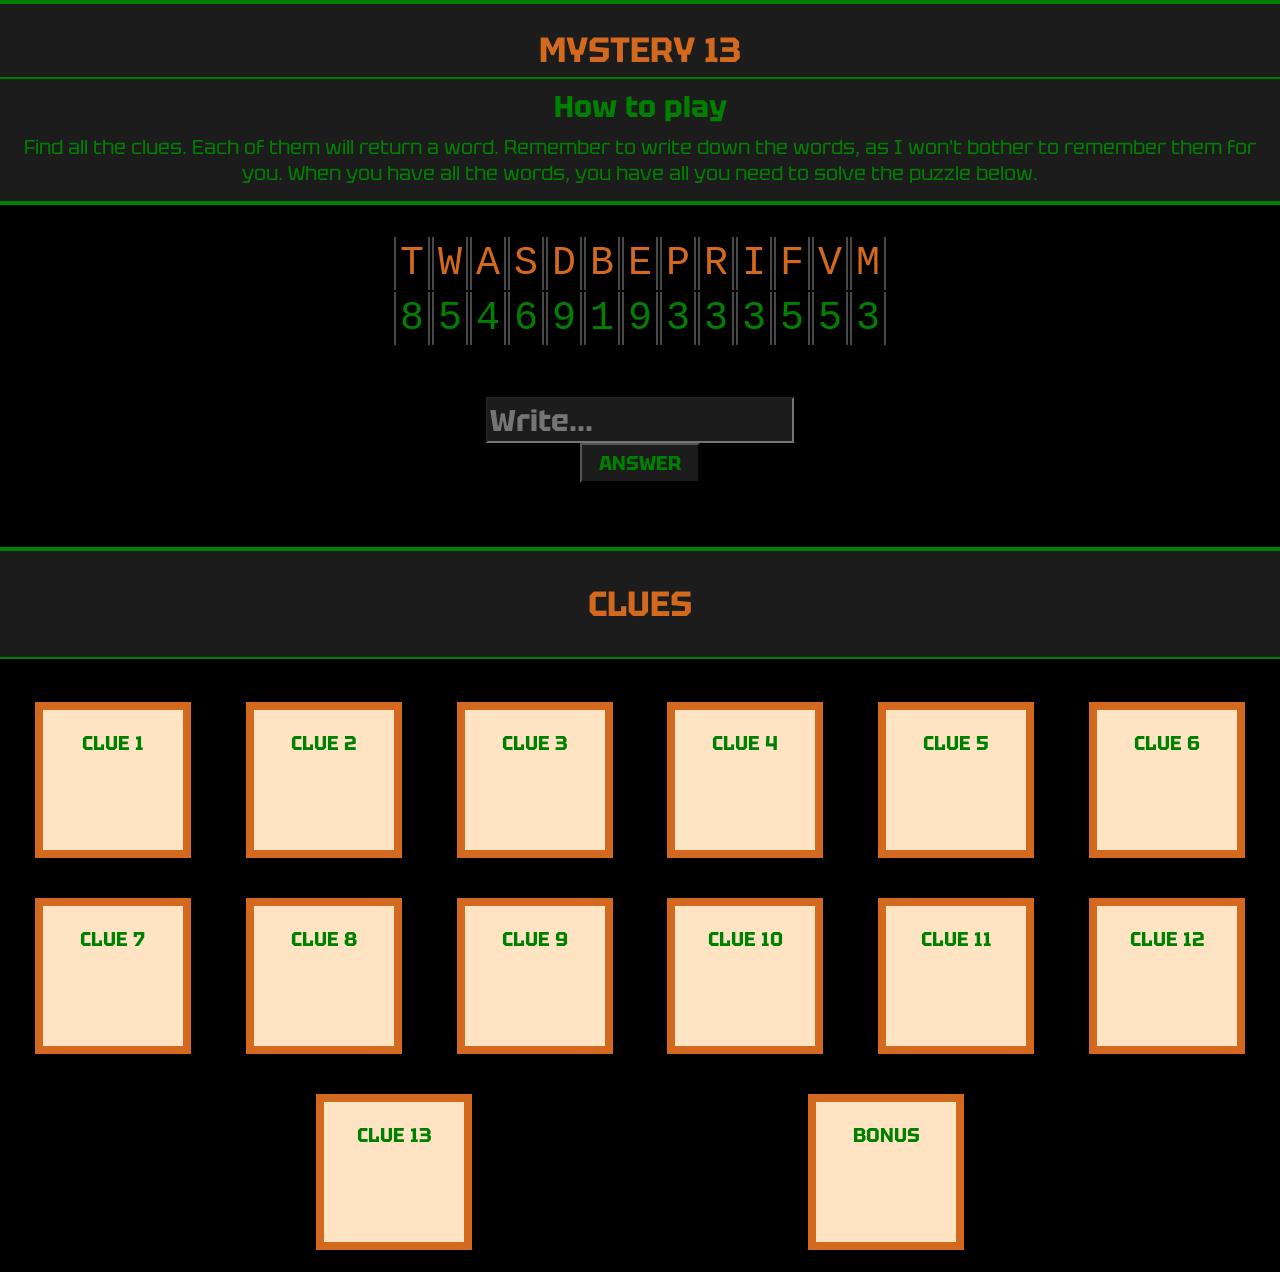
<file: index.html>
<!DOCTYPE html>
<html lang="en">
  <head>
    <meta charset="UTF-8">
    <meta name="viewport" content="width=device-width, initial-scale=1.0">
    <meta http-equiv="X-UA-Compatible" content="ie=edge">
    <title>The Mystery 13</title>
    <link rel="stylesheet" href="style.css">
    <link rel="stylesheet" href="index.css">
  </head>
  <body>

    <header>
      <div class="console-wrapper">
        <div class="title-wrapper">
          <h1 id="title"></h1>
        </div>
          <h2 id="bot-expression"></h2>
          <p id="bot-comment"></p>
      </div>
    </header>

    <main>
      <div id="main-answer-box">
        <table class="main-answer-table">
          <tr class="row1">
            <td>T</td>
            <td>W</td>
            <td>A</td>
            <td>S</td>
            <td>D</td>
            <td>B</td>
            <td>E</td>
            <td>P</td>
            <td>R</td>
            <td>I</td>
            <td>F</td>
            <td>V</td>
            <td>M</td>
          </tr>
          <tr class="row2">
            <td>8</td>
            <td>5</td>
            <td>4</td>
            <td>6</td>
            <td>9</td>
            <td>1</td>
            <td>9</td>
            <td>3</td>
            <td>3</td>
            <td>3</td>
            <td>5</td>
            <td>5</td>
            <td>3</td>
          </tr>
        </table>

        <div id="game-wrapper">
        <input type="text" id="answer" name="c1-answer" placeholder="Write..." autocomplete="off" spellcheck="false">
        <br>
        <input type="submit" value="ANSWER" id="answer-submit">

        <h1 id="clues-header">Clues</h1>

      </div>
      </div>
      
      <div id="clues-wrapper">
        <div class="clue-box">
          <a href="./Clue1/Clue1.html">CLUE 1</a>
        </div>
        <div class="clue-box">
          <a href="./Clue2/Clue2.html">CLUE 2</a>
        </div>
        <div class="clue-box">
          <a href="./Clue3/Clue3.html">CLUE 3</a>
        </div>
        <div class="clue-box">
          <a href="./Clue4/Clue4.html">CLUE 4</a>
        </div>
        <div class="clue-box">
          <a href="./Clue5/Clue5.html">CLUE 5</a>
        </div>
        <div class="clue-box">
          <a href="./Clue6/Clue6.html">CLUE 6</a>
        </div>
        <div class="clue-box">
          <a href="./Clue7/Clue7.html">CLUE 7</a>
        </div>
        <div class="clue-box">
          <a href="./Clue8/Clue8.html">CLUE 8</a>
        </div>
        <div class="clue-box">
          <a href="./Clue9/Clue9.html">CLUE 9</a>
        </div>
        <div class="clue-box">
          <a href="./Clue10/Clue10.html">CLUE 10</a>
        </div>
        <div class="clue-box">
          <a href="./Clue11/Clue11.html">CLUE 11</a>
        </div>
        <div class="clue-box">
          <a href="./Clue12/Clue12.html">CLUE 12</a>
        </div>
        <div class="clue-box">
          <a href="./Clue13/Clue13.html">CLUE 13</a>
        </div>
        <div class="clue-box">
          <a href="./Bonus/Bonus.html">BONUS</a>
        </div>
      </div>
    </main>

    <div id="win-page">
      <h1>Congratulations</h1>
      <h2>You've completed the final puzzle. Here's a little something for all your hard work:</h2>
      <img src="img/trash.jpg" alt="trash">
      <h2>Thank you for playing!</h2>
    </div>

    <script src="index.js"></script>

  </body>
</html>
</file>
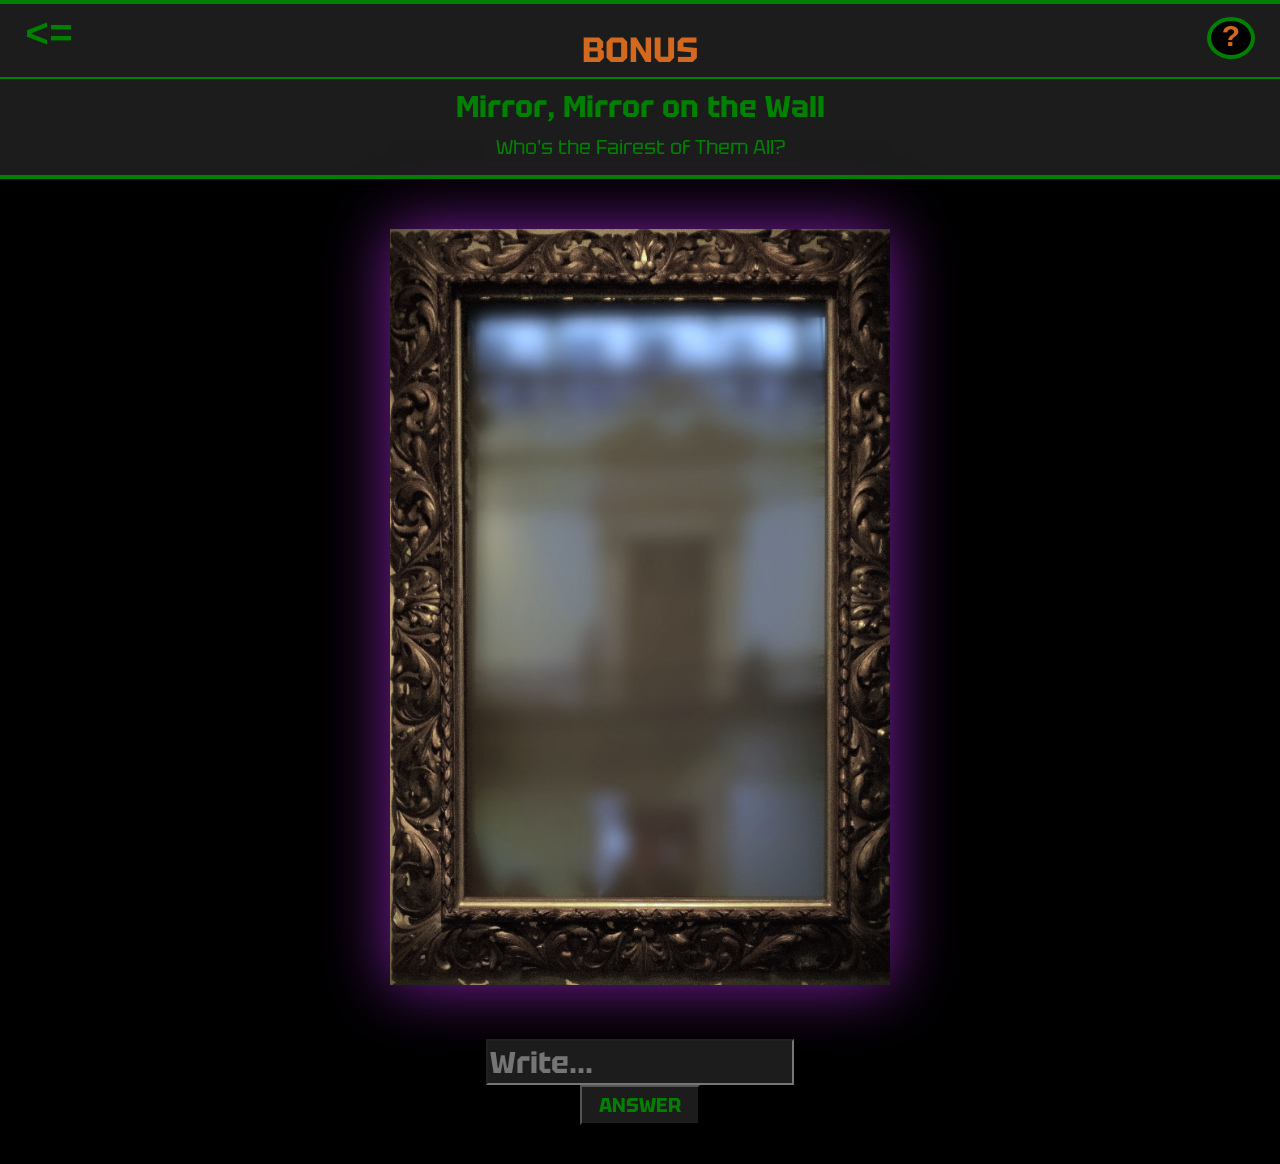
<file: Bonus/Bonus.html>
<!DOCTYPE html>
<html lang="en">
  <head>
    <meta charset="UTF-8">
    <meta name="viewport" content="width=device-width, initial-scale=1.0">
    <meta http-equiv="X-UA-Compatible" content="ie=edge">
    <title>The Mystery</title>
    <link rel="stylesheet" href="../style.css">
    <link rel="stylesheet" href="Bonus.css">
  </head>
  <body>

    <header>
      <div class="console-wrapper">
        <a href="../index.html" id="return"><=</a>
        <h6 id="clue-number">?</h6>
        <div class="title-wrapper">
          <h1 id="title"></h1>
        </div>
        <h2 id="bot-expression"></h2>
        <p id="bot-comment"></p>
      </div>
    </header>

    <main>
      <div id="game-wrapper">
        <div class="center-image-wrapper">
          <img src="../img/Mirror2.jpg" alt="elephant">
        </div>

        <input type="text" id="answer" name="c1-answer" placeholder="Write..." autocomplete="off" spellcheck="false">
        <br>
        <input type="submit" value="ANSWER" id="answer-submit">
      </div>

      <div id="credits">
        <div class="center-image-wrapper-credits" id="credits-element-2">
          <img src="../img/credits2.jpg" alt="sebastian" id="credits-element-3">
        </div>
        <h1 id="credits-element-4">Made by</h1>
        <h2 id="credits-element-5">Sebastian Christoffersen</h2>
      </div>

    </main>

    <footer>

    </footer>

	<script src="Bonus.js"></script>
  
  </body>
</html>
</file>
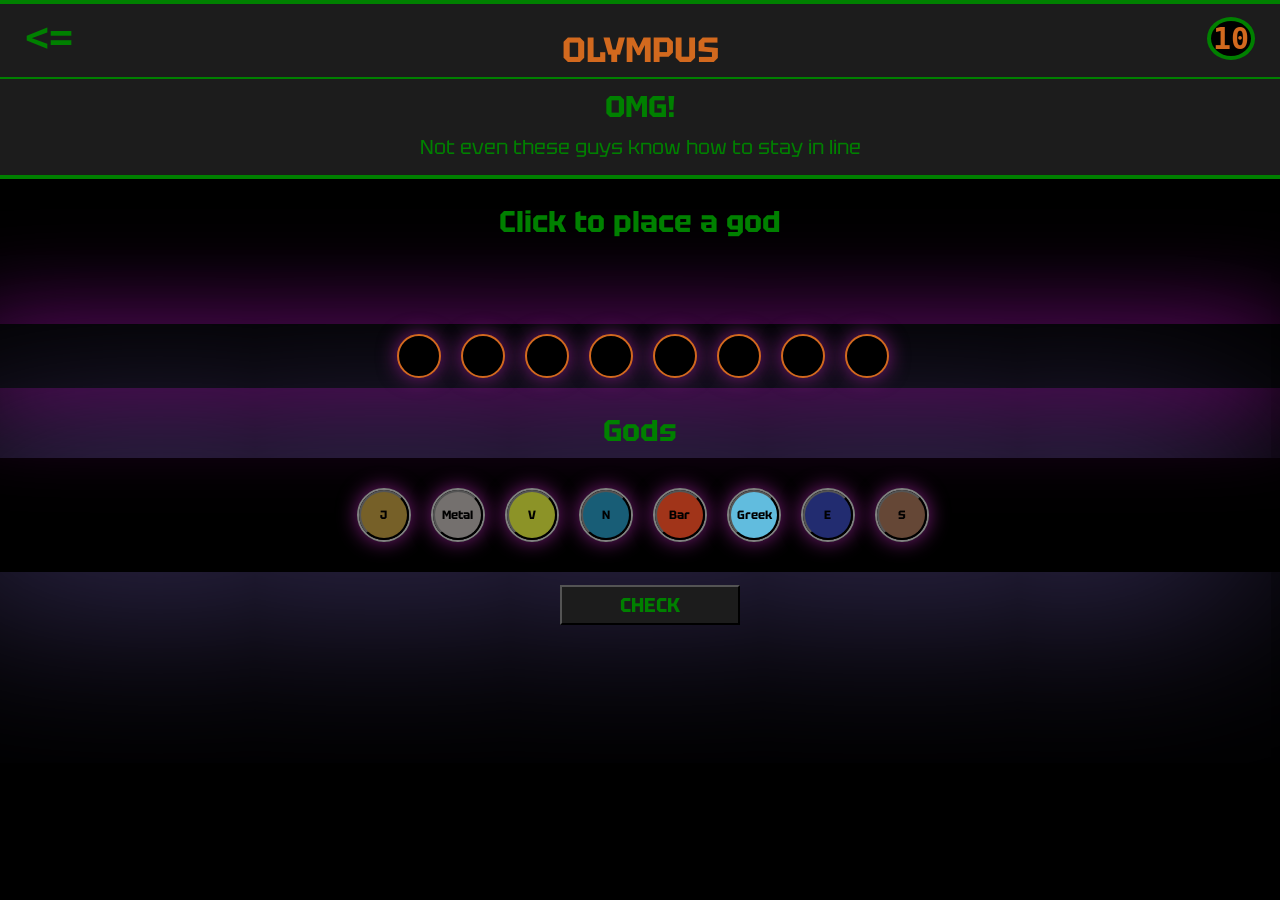
<file: Clue10/Clue10.html>
<!DOCTYPE html>
<html lang="en">
  <head>
    <meta charset="UTF-8">
    <meta name="viewport" content="width=device-width, initial-scale=1.0">
    <meta http-equiv="X-UA-Compatible" content="ie=edge">
    <title>The Mystery</title>
    <link rel="stylesheet" href="../style.css">
    <link rel="stylesheet" href="Clue10.css">
  </head>
  <body>

    <header>
      <div class="console-wrapper">
        <a href="../index.html" id="return"><=</a>
        <h6 id="clue-number">10</h6>
        <div class="title-wrapper">
          <h1 id="title"></h1>
        </div>
        <h2 id="bot-expression"></h2>
        <p id="bot-comment"></p>
      </div>
    </header>

    <main>
      <div id="game-wrapper">
        <h2 class="c10-header">Click to place a god</h2>
        <ul class="staticPlanets">
          <li class="staticPlanet" id="p1"></li>
          <li class="staticPlanet" id="p2"></li>
          <li class="staticPlanet" id="p3"></li>
          <li class="staticPlanet" id="p4"></li>
          <li class="staticPlanet" id="p5"></li>
          <li class="staticPlanet" id="p6"></li>
          <li class="staticPlanet" id="p7"></li>
          <li class="staticPlanet" id="p8"></li>
        </ul>
        <h2 class="c10-header">Gods</h2>
        <ul class="activeGods">
          <li class="activeGod"><input type="submit" value="J" class="godButton" id="jupiter"></li>
          <li class="activeGod"><input type="submit" value="Metal" class="godButton" id="mercury"></li>
          <li class="activeGod"><input type="submit" value="V" class="godButton" id="venus"></li>
          <li class="activeGod"><input type="submit" value="N" class="godButton" id="neptune"></li>
          <li class="activeGod"><input type="submit" value="Bar" class="godButton" id="mars"></li>
          <li class="activeGod"><input type="submit" value="Greek" class="godButton" id="uranus"></li>
          <li class="activeGod"><input type="submit" value="E" class="godButton" id="earth"></li>
          <li class="activeGod"><input type="submit" value="S" class="godButton" id="saturn"></li>
        </ul>

        <div class="c10-check-container">
          <input type="submit" value="CHECK" id="c10-check">
        </div>
    </div>

      <h3 id="victory-clue"></h3>
    </main>

	<script src="Clue10.js"></script>
  </body>
</html>
</file>
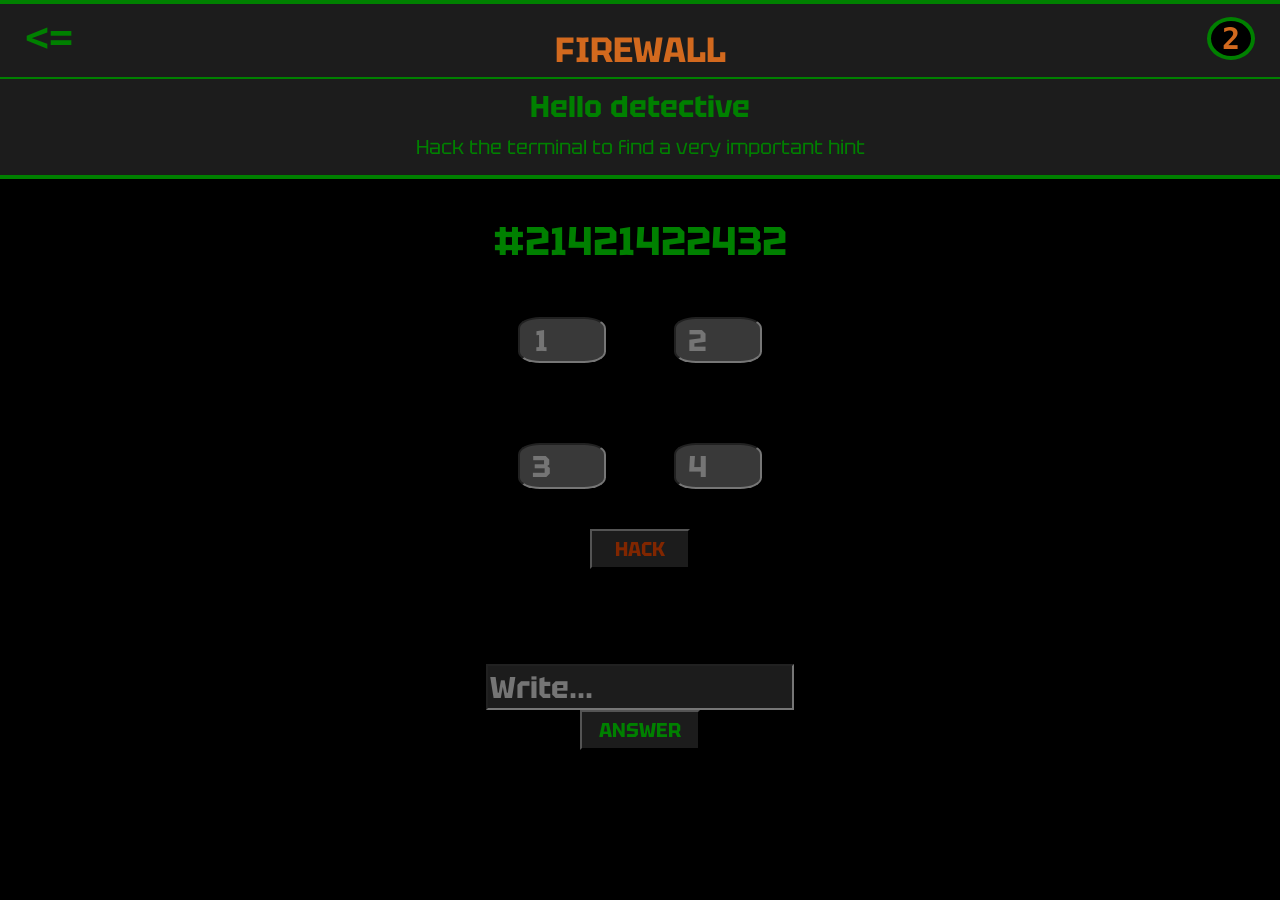
<file: Clue2/Clue2.html>
<!DOCTYPE html>
<html lang="en">
  <head>
    <meta charset="UTF-8">
    <meta name="viewport" content="width=device-width, initial-scale=1.0">
    <meta http-equiv="X-UA-Compatible" content="ie=edge">
    <title>The Mystery</title>
    <link rel="stylesheet" href="../style.css">
    <link rel="stylesheet" href="Clue2.css">
  </head>
  <body>

    <header>
      <div class="console-wrapper">
        <a href="../index.html" id="return"><=</a>
        <h6 id="clue-number">2</h6>
        <div class="title-wrapper">
          <h1 id="title"></h1>
        </div>
          <h2 id="bot-expression"></h2>
          <p id="bot-comment"></p>
      </div>
    </header>

    <main>
      <div id="game-wrapper">
          <h2 class="c2-header">#21421422432</h2>
          <label for="1"></label>
          <input type="number" id="fire-lock1" class="fire-lock" name="1" list="defaultNumbers" placeholder="1" autocomplete="off">
          <label for="2"></label>
          <input type="number" id="fire-lock2" class="fire-lock" name="2" list="defaultNumbers" placeholder="2" autocomplete="off">
          <br> 
          <label for="3"></label>
          <input type="number" id="fire-lock3" class="fire-lock" name="3" list="defaultNumbers" placeholder="3" autocomplete="off">
          <label for="4"></label>
          <input type="number" id="fire-lock4" class="fire-lock" name="4" list="defaultNumbers" placeholder="4" autocomplete="off">
          <datalist id="defaultNumbers">
            <option value="1"></option>
            <option value="2"></option>
            <option value="3"></option>
            <option value="4"></option>
            <option value="5"></option>
          </datalist>
          <br>
          <input type="submit" value="HACK" id="hack-submit">
          <br>
          <h2 id="firewallCheck"></h2>
          <div id="flag-back"></div>
          <p id="firewallHint">3.1415926535897932384626433</p>
          <input type="text" id="answer" name="c1-answer" placeholder="Write..." autocomplete="off" spellcheck="false">
          <br>
          <input type="submit" value="ANSWER" id="answer-submit">       
      </div>

      <h3 id="victory-clue"></h3>
    </main>

    <footer>

    </footer>

	<script src="Clue2.js"></script>
  </body>
</html>
</file>
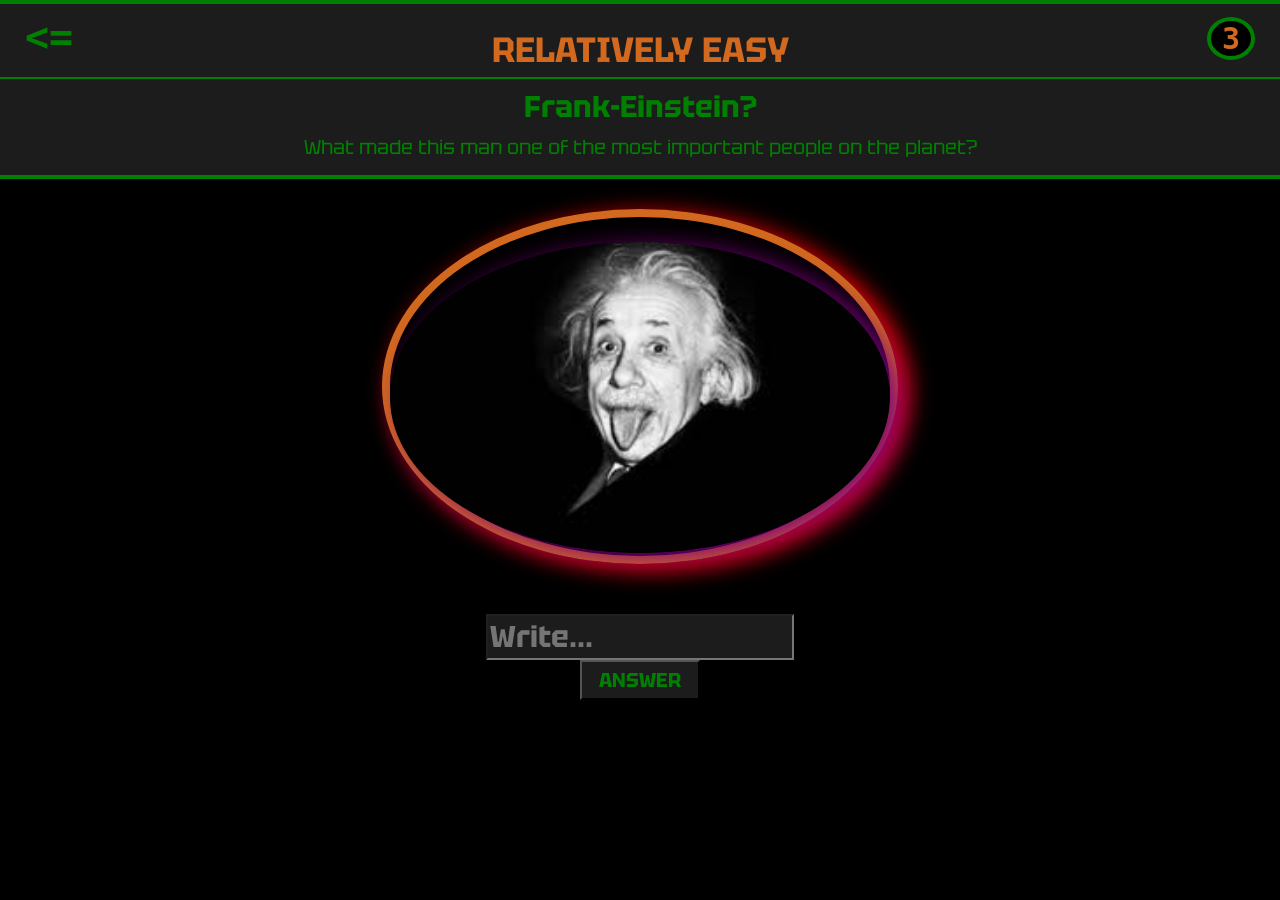
<file: Clue3/Clue3.html>
<!DOCTYPE html>
<html lang="en">
  <head>
    <meta charset="UTF-8">
    <meta name="viewport" content="width=device-width, initial-scale=1.0">
    <meta http-equiv="X-UA-Compatible" content="ie=edge">
    <title>The Mystery</title>
    <link rel="stylesheet" href="../style.css">
    <link rel="stylesheet" href="Clue3.css">
  </head>
  <body>

    <header>
      <div class="console-wrapper">
        <a href="../index.html" id="return"><=</a>
        <h6 id="clue-number">3</h6>
        <div class="title-wrapper">
          <h1 id="title"></h1>
        </div>
        <h2 id="bot-expression"></h2>
        <p id="bot-comment"></p>
      </div>
    </header>

    <main>
      <div id="game-wrapper">
        <div class="center-image-wrapper">
          <img src="../img/c3-einstein.jpg" alt="elephant">
        </div>

        <input type="text" id="answer" name="c1-answer" placeholder="Write..." autocomplete="off" spellcheck="false">
        <br>
        <input type="submit" value="ANSWER" id="answer-submit">
      </div>

      <h3 id="victory-clue"></h3>
    </main>

	<script src="Clue3.js"></script>
  </body>
</html>
</file>
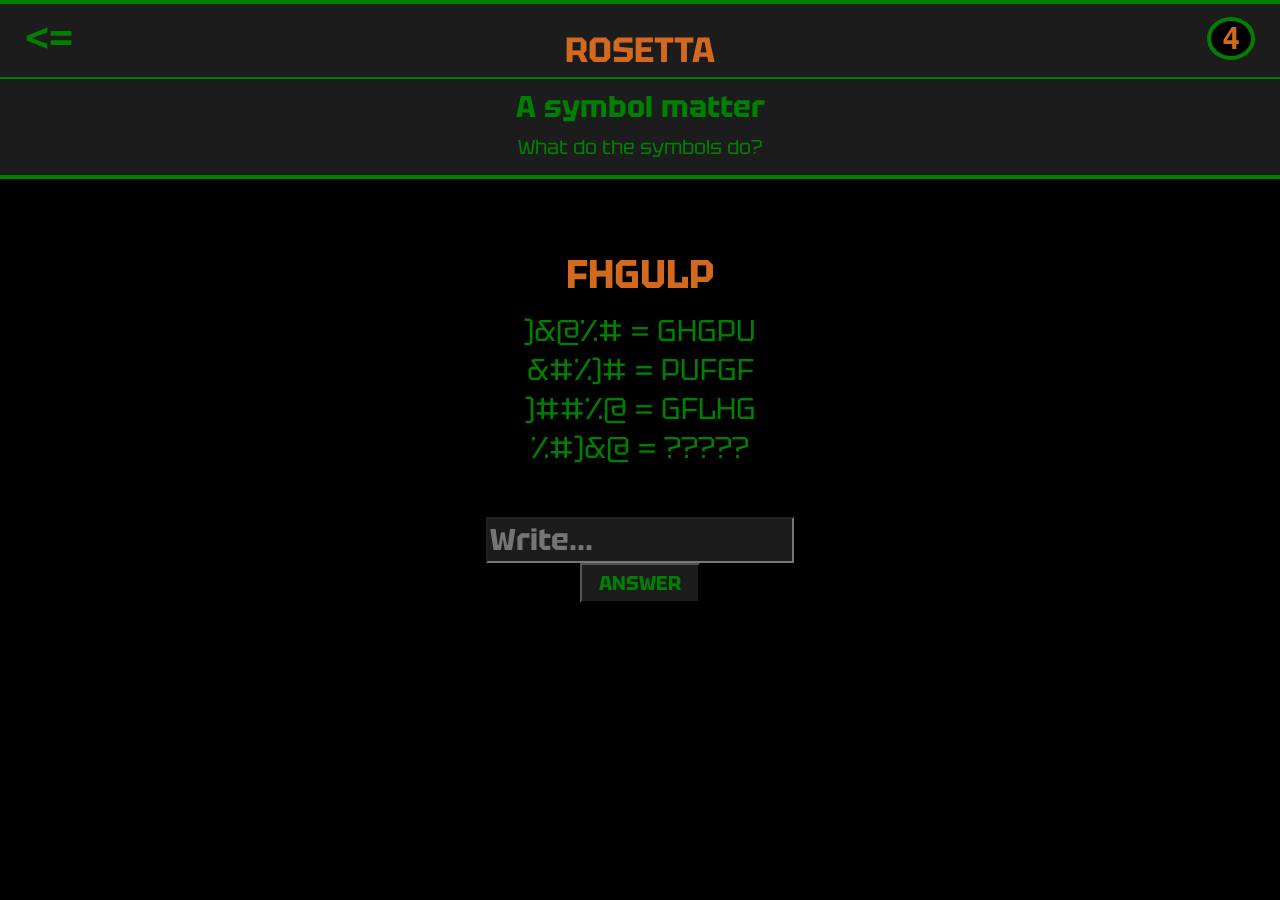
<file: Clue4/Clue4.html>
<!DOCTYPE html>
<html lang="en">
  <head>
    <meta charset="UTF-8">
    <meta name="viewport" content="width=device-width, initial-scale=1.0">
    <meta http-equiv="X-UA-Compatible" content="ie=edge">
    <title>The Mystery</title>
    <link rel="stylesheet" href="../style.css">
    <link rel="stylesheet" href="Clue4.css">
  </head>
  <body>

    <header>
      <div class="console-wrapper">
        <a href="../index.html" id="return"><=</a>
        <h6 id="clue-number">4</h6>
        <div class="title-wrapper">
          <h1 id="title"></h1>
        </div>
        <h2 id="bot-expression"></h2>
        <p id="bot-comment"></p>
      </div>
    </header>

    <main>
      <div id="game-wrapper">
        <div id="rosetta">
          <h2>FHGULP</h2>
          <p>)&@%# = GHGPU</p>
          <p>&#%)# = PUFGF</p>
          <p>)##%@ = GFLHG</p>
          <p>%#)&@ = ?????</p>
          <input type="text" id="answer" name="c1-answer" placeholder="Write..." autocomplete="off" spellcheck="false">
          <br>
          <input type="submit" value="ANSWER" id="answer-submit">
        </div>
      </div>

      <h3 id="victory-clue"></h3>
    </main>

    <footer>

    </footer>

	<script src="Clue4.js"></script>
  </body>
</html>
</file>
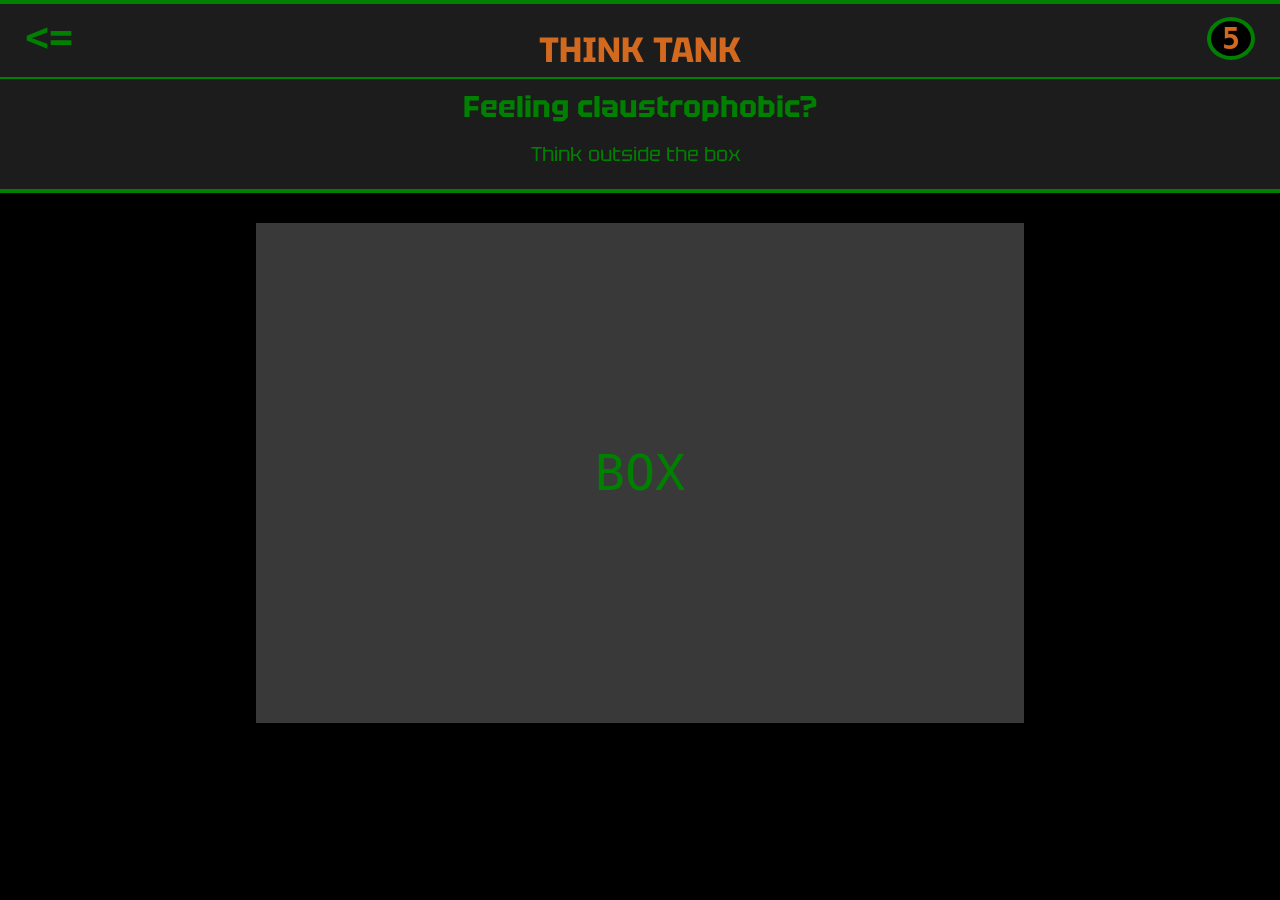
<file: Clue5/Clue5.html>
<!DOCTYPE html>
<html lang="en">
  <head>
    <meta charset="UTF-8">
    <meta name="viewport" content="width=device-width, initial-scale=1.0">
    <meta http-equiv="X-UA-Compatible" content="ie=edge">
    <title>The Mystery</title>
    <link rel="stylesheet" href="../style.css">
    <link rel="stylesheet" href="Clue5.css">
  </head>
  <body>

    <header>
      <div class="console-wrapper">
        <a href="../index.html" id="return"><=</a>
        <h6 id="clue-number">5</h6>
        <div class="title-wrapper">
          <h1 id="title"></h1>
        </div>
        <h2 id="bot-expression"></h2>       
        <input type="button" value="Think" id="c5-check">
        <p id="bot-comment"></p>
      </div>
    </header>

    <main>
      <div id="game-wrapper">
        <div id="c5-box">
          BOX
        </div>
      </div>
      <h3 id="victory-clue"></h3>
    </main>

    <footer>

    </footer>

	<script src="Clue5.js"></script>
  </body>
</html>
</file>
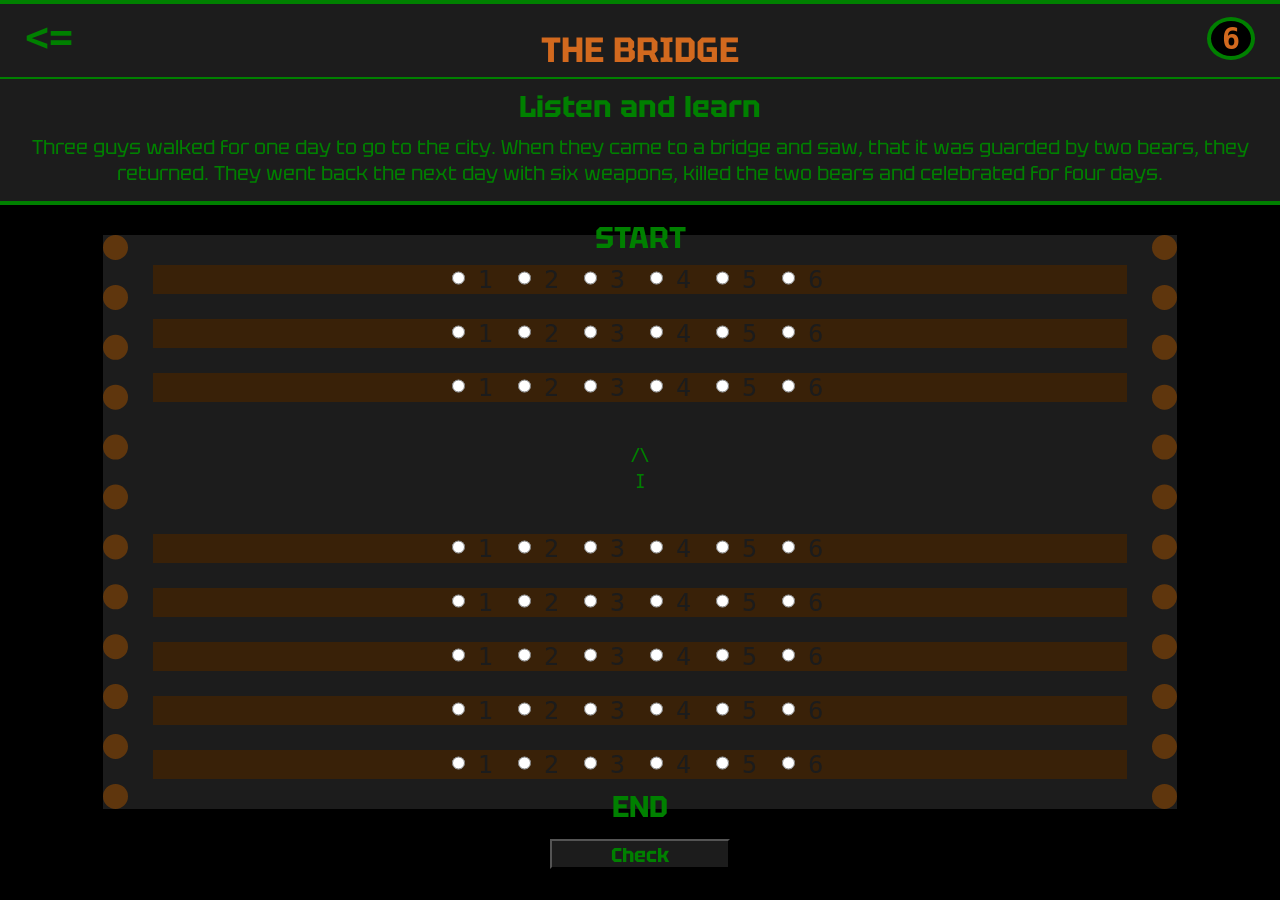
<file: Clue6/Clue6.html>
<!DOCTYPE html>
<html lang="en">
  <head>
    <meta charset="UTF-8">
    <meta name="viewport" content="width=device-width, initial-scale=1.0">
    <meta http-equiv="X-UA-Compatible" content="ie=edge">
    <title>The Mystery</title>
    <link rel="stylesheet" href="../style.css">
    <link rel="stylesheet" href="Clue6.css">
  </head>
  <body>

    <header>
      <div class="console-wrapper">
        <a href="../index.html" id="return"><=</a>
        <h6 id="clue-number">6</h6>
        <div class="title-wrapper">
          <h1 id="title">The Mystery</h1>
        </div>
          <h2 id="bot-expression">How?</h2>
          <p id="bot-comment">Find all the clues. Each of them will return a word. Remember to write down the words, as I won't bother to remember them for you. When you have all the words, you have all you need to solve the puzzle below.</p>
      </div>
    </header>

    <main>
      <div id="game-wrapper">
        <div id="bridge">
          <h2>START</h2>
          <form class="bridge-step">
            <input type="radio" class="c6-step-nr" name="step1" value="" title="." placeholder=".">
            <label for="">1</label><br>
            <input type="radio" class="c6-step-nr" name="step1" value="" title="." placeholder=".">
            <label for="">2</label><br>
            <input type="radio" class="c6-step-nr" id="c6-yes-1" name="step1" value="" title="." placeholder=".">
            <label for="" id="c6-win-label1">3</label><br>
            <input type="radio" class="c6-step-nr" name="step1" value="" title="." placeholder=".">
            <label for="">4</label><br>
            <input type="radio" class="c6-step-nr" name="step1" value="" title="." placeholder=".">
            <label for="">5</label><br>
            <input type="radio" class="c6-step-nr" name="step1" value="" title="." placeholder=".">
            <label for="">6</label><br>
          </form>
          <form class="bridge-step">
            <input type="radio" class="c6-step-nr" id="c6-yes-2" name="step2" value="" title="." placeholder=".">
            <label for="" id="c6-win-label2">1</label><br>
            <input type="radio" class="c6-step-nr" name="step2" value="" title="." placeholder=".">
            <label for="">2</label><br>
            <input type="radio" class="c6-step-nr" name="step2" value="" title="." placeholder=".">
            <label for="">3</label><br>
            <input type="radio" class="c6-step-nr" name="step2" value="" title="." placeholder=".">
            <label for="">4</label><br>
            <input type="radio" class="c6-step-nr" name="step2" value="" title="." placeholder=".">
            <label for="">5</label><br>
            <input type="radio" class="c6-step-nr" name="step2" value="" title="." placeholder=".">
            <label for="">6</label><br>
          </form>
          <form class="bridge-step">
            <input type="radio" class="c6-step-nr" name="step3" value="" title="." placeholder=".">
            <label for="">1</label><br>
            <input type="radio" class="c6-step-nr" id="c6-yes-3" name="step3" value="" title="." placeholder=".">
            <label for=""id="c6-win-label3">2</label><br>
            <input type="radio" class="c6-step-nr" name="step3" value="" title="." placeholder=".">
            <label for="">3</label><br>
            <input type="radio" class="c6-step-nr" name="step3" value="" title="." placeholder=".">
            <label for="">4</label><br>
            <input type="radio" class="c6-step-nr" name="step3" value="" title="." placeholder=".">
            <label for="">5</label><br>
            <input type="radio" class="c6-step-nr" name="step3" value="" title="." placeholder=".">
            <label for="">6</label><br>
          </form>
          <br>
          <p>/\</p>
          <p>I</p>
          <br>
          <form class="bridge-step">
            <input type="radio" class="c6-step-nr" name="step4" value="" title="." placeholder=".">
            <label for="">1</label><br>
            <input type="radio" class="c6-step-nr" name="step4" value="" title="." placeholder=".">
            <label for="">2</label><br>
            <input type="radio" class="c6-step-nr" id="c6-yes-4" name="step4" value="" title="." placeholder=".">
            <label for="" id="c6-win-label4">3</label><br>
            <input type="radio" class="c6-step-nr" name="step4" value="" title="." placeholder=".">
            <label for="">4</label><br>
            <input type="radio" class="c6-step-nr" name="step4" value="" title="." placeholder=".">
            <label for="">5</label><br>
            <input type="radio" class="c6-step-nr" name="step4" value="" title="." placeholder=".">
            <label for="">6</label><br>
          </form>
          <form class="bridge-step">
            <input type="radio" class="c6-step-nr" id="c6-yes-5" name="step5" value="" title="." placeholder=".">
            <label for="" id="c6-win-label5">1</label><br>
            <input type="radio" class="c6-step-nr" name="step5" value="" title="." placeholder=".">
            <label for="">2</label><br>
            <input type="radio" class="c6-step-nr" name="step5" value="" title="." placeholder=".">
            <label for="">3</label><br>
            <input type="radio" class="c6-step-nr" name="step5" value="" title="." placeholder=".">
            <label for="">4</label><br>
            <input type="radio" class="c6-step-nr" name="step5" value="" title="." placeholder=".">
            <label for="">5</label><br>
            <input type="radio" class="c6-step-nr" name="step5" value="" title="." placeholder=".">
            <label for="">6</label><br>
          </form>
          <form class="bridge-step">
            <input type="radio" class="c6-step-nr" name="step6" value="" title="." placeholder=".">
            <label for="">1</label><br>
            <input type="radio" class="c6-step-nr" name="step6" value="" title="." placeholder=".">
            <label for="">2</label><br>
            <input type="radio" class="c6-step-nr" name="step6" value="" title="." placeholder=".">
            <label for="">3</label><br>
            <input type="radio" class="c6-step-nr" name="step6" value="" title="." placeholder=".">
            <label for="">4</label><br>
            <input type="radio" class="c6-step-nr" name="step6" value="" title="." placeholder=".">
            <label for="">5</label><br>
            <input type="radio" class="c6-step-nr" id="c6-yes-6" name="step6" value="" title="." placeholder=".">
            <label for="" id="c6-win-label6">6</label><br>
          </form>
          <form class="bridge-step">
            <input type="radio" class="c6-step-nr" name="step7" value="" title="." placeholder=".">
            <label for="">1</label><br>
            <input type="radio" class="c6-step-nr" id="c6-yes-7" name="step7" value="" title="." placeholder=".">
            <label for="" id="c6-win-label7">2</label><br>
            <input type="radio" class="c6-step-nr" name="step7" value="" title="." placeholder=".">
            <label for="">3</label><br>
            <input type="radio" class="c6-step-nr" name="step7" value="" title="." placeholder=".">
            <label for="">4</label><br>
            <input type="radio" class="c6-step-nr" name="step7" value="" title="." placeholder=".">
            <label for="">5</label><br>
            <input type="radio" class="c6-step-nr" name="step7" value="" title="." placeholder=".">
            <label for="">6</label><br>
          </form>
          <form class="bridge-step">
            <input type="radio" class="c6-step-nr" name="step8" value="" title="." placeholder=".">
            <label for="">1</label><br>
            <input type="radio" class="c6-step-nr" name="step8" value="" title="." placeholder=".">
            <label for="">2</label><br>
            <input type="radio" class="c6-step-nr" name="step8" value="" title="." placeholder=".">
            <label for="">3</label><br>
            <input type="radio" class="c6-step-nr" id="c6-yes-8" name="step8" value="" title="." placeholder=".">
            <label for="" id="c6-win-label8">4</label><br>
            <input type="radio" class="c6-step-nr" name="step8" value="" title="." placeholder=".">
            <label for="">5</label><br>
            <input type="radio" class="c6-step-nr" name="step8" value="" title="." placeholder=".">
            <label for="">6</label><br>
          </form>
          <h2>END</h2>
        </div> 
        <input type="submit" value="Check" id="c6-check">      
      </div>

      <h3 id="victory-clue"></h3>
    </main>

    <footer>

    </footer>

	<script src="Clue6.js"></script>
  </body>
</html>
</file>
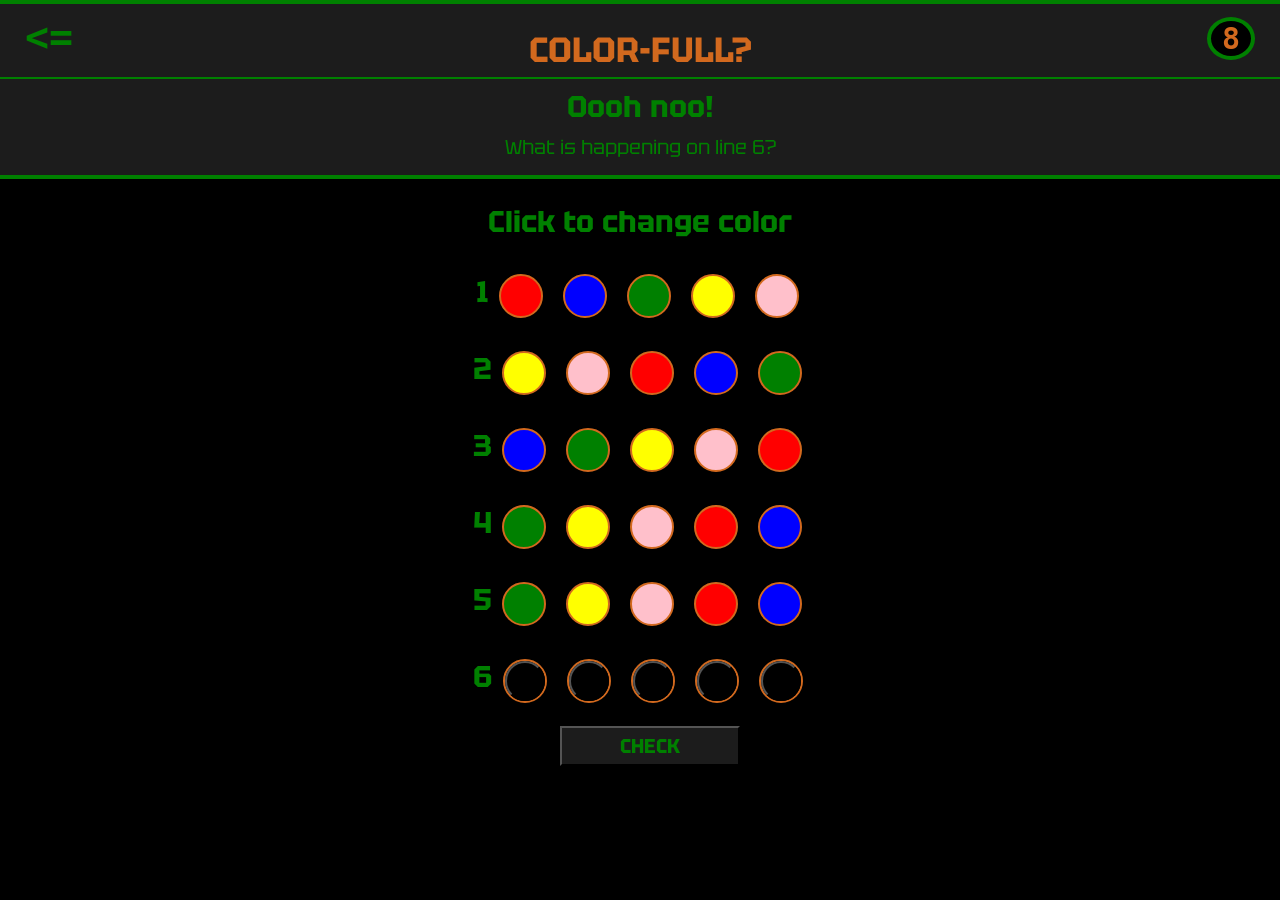
<file: Clue8/Clue8.html>
<!DOCTYPE html>
<html lang="en">
  <head>
    <meta charset="UTF-8">
    <meta name="viewport" content="width=device-width, initial-scale=1.0">
    <meta http-equiv="X-UA-Compatible" content="ie=edge">
    <title>The Mystery</title>
    <link rel="stylesheet" href="../style.css">
    <link rel="stylesheet" href="Clue8.css">
  </head>
  <body>

    <header>
      <div class="console-wrapper">
        <a href="../index.html" id="return"><=</a>
        <h6 id="clue-number">8</h6>
        <div class="title-wrapper">
          <h1 id="title"></h1>
        </div>
        <h2 id="bot-expression"></h2>
        <p id="bot-comment"></p>
      </div>
    </header>

    <main>
      <div id="game-wrapper">
        <h2 class="c8-header">Click to change color</h2>
        <ul class="staticCircles">
          <li><h2 class="c8-row-text">1</h2></li>
          <li class="staticCircle red"></li>
          <li class="staticCircle blue"></li>
          <li class="staticCircle green"></li>
          <li class="staticCircle yellow"></li>
          <li class="staticCircle pink"></li>
        </ul>
        <ul class="staticCircles">
          <li><h2 class="c8-row-text">2</h2></li>
          <li class="staticCircle yellow"></li>
          <li class="staticCircle pink"></li>
          <li class="staticCircle red"></li>
          <li class="staticCircle blue"></li>
          <li class="staticCircle green"></li>
        </ul>
        <ul class="staticCircles">
          <li><h2 class="c8-row-text">3</h2></li>
          <li class="staticCircle blue"></li>
          <li class="staticCircle green"></li>
          <li class="staticCircle yellow"></li>
          <li class="staticCircle pink"></li>
          <li class="staticCircle red"></li>
        </ul>
        <ul class="staticCircles">
          <li><h2 class="c8-row-text">4</h2></li>
          <li class="staticCircle green"></li>
          <li class="staticCircle yellow"></li>
          <li class="staticCircle pink"></li>
          <li class="staticCircle red"></li>
          <li class="staticCircle blue"></li>
        </ul>
        <ul class="staticCircles">
          <li><h2 class="c8-row-text">5</h2></li>
          <li class="staticCircle green"></li>
          <li class="staticCircle yellow"></li>
          <li class="staticCircle pink"></li>
          <li class="staticCircle red"></li>
          <li class="staticCircle blue"></li>
        </ul>
        <ul class="activeCircles">
          <li><h2 class="c8-row-text">6</h2></li>
          <li class="activeCircle"><input type="submit" value="" id="color1" class="colorButton"></li>
          <li class="activeCircle"><input type="submit" value="" id="color2" class="colorButton"></li>
          <li class="activeCircle"><input type="submit" value="" id="color3" class="colorButton"></li>
          <li class="activeCircle"><input type="submit" value="" id="color4" class="colorButton"></li>
          <li class="activeCircle"><input type="submit" value="" id="color5" class="colorButton"></li>
        </ul>

        <div class="c8-check-container">
          <input type="submit" value="CHECK" id="c8-check">
        </div>
    </div>

      <h3 id="victory-clue"></h3>
    </main>

	<script src="Clue8.js"></script>
  </body>
</html>
</file>
<file: style.css>
/* GLOBAL */
@import url('https://fonts.googleapis.com/css2?family=Tektur:wght@400;700&display=swap');

html, body {
  margin: 0;
  padding: 0;
  height: 100%;
  min-height: 100%;
  background-color: black;
  color: green;
  font-family: monospace;
  display: block;
}

.console-wrapper {
  height: auto;
  width: 100%;
  background-color: #1c1c1c;
  border-top: 4px solid green;
  border-bottom: 4px solid green;
  text-align: center;
  padding-bottom: 15px;
}

.title-wrapper {
  height: 50px;
  width: 100%;
  border-bottom: 2px solid green;
}

h1 {
  font-size: 35px;
  color: chocolate;
  text-transform: uppercase;
  font-family: "Tektur";
}

h2 {
  font-size: 30px;
  line-height: 5px;
  font-family: "Tektur";
}

p {
  font-size: 20px;
  margin: auto 20px;
  font-family: "Tektur";
}

a {
  color: green;
  text-decoration: none;
  font-weight: bold;
  cursor: pointer;
}

input {
  font-family: "Tektur";
  font-size: 20px;
  font-weight: bold;
}

main {
  height: auto;
  width: 100%;
  background: black;
}

#game-wrapper {
  height: 100%;
  width: 100%;
  background-color: black;
  text-align: center;
}

#answer {
  height: 40px;
  width: 300px;
  font-size: 30px;
  margin: 50px 0 auto;
  background-color: #1c1c1c;
  color: green;
}

#answer-submit {
  height: 40px;
  width: 120px;
  background-color: #1c1c1c;
  color: green;
  margin-bottom: 40px;
}

#victory-clue {
  font-size: 80px;
  text-align: center;
  color: green;
  margin: auto 0;
  padding: 200px 0;
  display: none;
}

#clue-number {
  font-size: 30px;
  width: 40px;
  position: absolute;
  margin-top: 13px;
  margin-right: 25px;
  right: 0;
  background-color: black;
  border: 4px solid green;
  border-radius: 50%; 
  color: chocolate;
}

#return {
  font-size: 40px;
  position: absolute;
  left: 0;
  margin-top: 10px;
  margin-left: 25px;
}

/* Turn off autocomplete */
input::-webkit-outer-spin-button,
input::-webkit-inner-spin-button {
  -webkit-appearance: none;
  margin: 0;
}

@media only screen and (max-width: 800px) {
  #victory-clue {
    font-size: 60px;
  }

  h1 {
    font-size: 30px;
  }

  h2 {
    font-size: 20px;
  }
}
</file>
<file: index.css>
#clues-wrapper {
  display: flex;
  flex-direction: row;
  justify-content: space-evenly;
  flex-wrap: wrap;
}

.clue-box {
  height: 100px;
  width: 100px;
  padding: 20px;
  margin: 20px;
  background-color: bisque;
  border: 8px solid chocolate;
  text-align: center;
  font-family: "Tektur";
}

.clue-box a {
  font-size: 20px;
}

#main-answer-box {
  height: auto;
  width: 100%;
}

.main-answer-table {
  height: auto;
  width: auto;
  background-color: black;
  margin: 0 auto;
  font-size: 40px;
  padding-top: 30px;
}

.main-answer-table tr {
  height: auto;
  width: auto;
}

.main-answer-table td {
  border-right: 2px solid rgb(72, 72, 72);
  border-left: 2px solid rgb(72, 72, 72);
  padding: 4px;
}

.row1 {
  color: chocolate;
}

#clues-header {
  background-color: #1c1c1c;
  padding: 30px;
  border-top: 4px solid green;
  border-bottom: 2px solid green;
}

#win-page {
  height: auto;
  width: 100%;
  text-align: center;
  display: none;
  padding-bottom: 50px;
}

#win-page h2 {
  line-height: 1;
  margin: 0 auto;
  width: 50%;
  text-align: center;
  max-width: 600px;
}

#win-page img {
  margin: 20px auto;
  width: 50%;
  max-width: 600px;
  border-radius: 25%;
}

@media only screen and (max-width: 600px) {
  .clue-box {
    height: 60px;
    width: 60px;
  }

  .clue-box a {
    font-size: 14px;
  }

  .main-answer-table {
    font-size: 20px;
  }
}
</file>
<file: Bonus/Bonus.css>
.center-image-wrapper {
  height: auto;
  width: 60%;
  max-width: 500px;
  margin: 0 auto;
  padding-top: 50px;
}

.center-image-wrapper img {
  height: auto;
  width: 100%;
  box-shadow: 0px 0px 60px rgb(124, 31, 161);
}

.center-image-wrapper-credits {
  height: auto;
  width: 60%;
  max-width: 500px;
  margin: 0 auto;
}

.center-image-wrapper-credits img {
  height: auto;
  width: 100%;
  box-shadow: 0px -10px 300px rgb(166, 0, 255), 0px 30px 50px rgb(0, 204, 255), 0px 30px 200px rgb(0, 115, 255), 0px 15px 500px rgb(238, 255, 0);
}

#credits {
  padding-top: 50px;
  height: auto;
  width: auto;
  text-align: center;
  display: none;
}
</file>
<file: Clue10/Clue10.css>
.c10-header {
  font-size: 30px;
  margin-top: 40px;
  text-align: center;
}

.staticPlanets {
  display: flex;
  flex-direction: row;
  justify-content: center;
  margin-top: 100px;
  margin-left: -35px;
  box-shadow: 5px 5px 100px purple;
}

.staticPlanets li {
  list-style: none;
}

.staticPlanet {
  height: 40px;
  width:40px;
  background-color: black;
  border-radius: 50%;
  border: 2px solid chocolate;
  margin: 10px 10px;
  box-shadow: 0px 0px 20px rgb(122, 27, 120);
}

.activeGods {
  display: flex;
  flex-direction: row;
  flex-wrap: wrap;
  justify-content: center;
  margin-left: -35px;
  box-shadow: -30px 0px 200px rgb(84, 70, 133);
}

.activeGods li {
  list-style: none;
}

.activeGod {
  height: 50px;
  width:50px;
  border-radius: 50%;
  border: 2px solid gray;
  box-shadow: 0px 0px 20px rgb(122, 27, 120);
  margin: 30px 10px;
}


#mercury {
  background-color: rgb(116, 112, 110);
}

#venus {
  background-color: rgb(140, 147, 39);
}

#mars {
  background-color: rgb(161, 52, 25);
}

#earth {
  background-color: rgb(34, 44, 112);
}

#jupiter {
  background-color: rgb(118, 96, 40);
}

#saturn {
  background-color: rgb(101, 71, 54);
}

#uranus {
  background-color: rgb(97, 188, 222);
}

#neptune {
  background-color: rgb(24, 93, 118);
}

.godButton {
  height: 100%;
  width: 100%;
  border-radius: 50%;
  font-size: 12px;
}

.c10-check-container {
  width: 200px;
  height: 50px;
  margin: 0 auto;
  display: flex;
  justify-content: center;
}

#c10-check {
  height: 40px;
  width: 200px;
  background-color: #1c1c1c;
  color: green;
  font-size: 20px;
  font-weight: bold;
  margin-left: 20px;
}

@media only screen and (max-width: 600px) {
  .staticPlanet {
    height: 20px;
    width:20px;
  }
}
</file>
<file: Clue2/Clue2.css>
.c2-header {
  font-size: 40px;
  margin-top: 60px;
  text-align: center;
}

#flag-back {
  height: 100px;
  width: 60%;
  background-image: url(../img/c2-flag.jpg);
  background-size: cover;
  background-position: center;
  background-repeat: no-repeat;
  margin: 0 auto;
  display: none;
}

.fire-lock {
  height: 40px;
  width: 80px;
  border-radius: 25%;
  background-color: #393939;
  display: inline-block;
  font-size: 30px;
  color: orange;
  text-align: center;
  margin: 40px 30px;
}

#firewallHint {
  display: none;
}

#hack-submit {
  height: 40px;
  width: 100px;
  color: rgb(128, 38, 0);
  background-color: #1c1c1c;
  margin-bottom: 20px;
  font-weight: bold;
}

label {
  font-size: 30px;
}

#victory-clue {
  display: none;
}
</file>
<file: Clue3/Clue3.css>
.center-image-wrapper {
  height: auto;
  width: 80%;
  margin: 0 auto;
  margin-top: 30px;
  border: 8px solid chocolate;
  max-width: 500px;
  border-radius: 50%;
  box-shadow: 10px 5px 25px red;
}

.center-image-wrapper img {
  height: auto;
  width: 100%;
  border-radius: 50%;
  margin-top: 5%;
  box-shadow: 10px 5px 25px purple;
}

@media only screen and (max-width: 600px) {
  h1 {
    font-size: 25px;
  }
}
</file>
<file: Clue4/Clue4.css>
#rosetta {
  height: auto;
  width: 100%;
  padding: 60px 0;
}

#rosetta h2 {
  font-size: 40px;
  color: chocolate;
}

#rosetta p {
  font-size: 30px;
}
</file>
<file: Clue5/Clue5.css>
#c5-box {
  height: 500px;
  width: 60%;
  background-color: #393939;
  margin: 30px auto;
  display: flex;
  align-items: center;
  justify-content: center;
  font-size: 50px;
}

#c5-check {
  height: 40px;
  width: 80px;
  font-size: 20px;
  font-weight: 400;
  color: green;
  background-color: transparent;
  border: none;
  padding-right: 10px;
  margin-right: -38px;
}
</file>
<file: Clue6/Clue6.css>
#bridge {
  height: auto;
  width: 80%;
  margin: 30px auto;
  background: #1c1c1c;
  border-left: 25px dotted rgb(95, 54, 13);
  border-right: 25px dotted rgb(95, 54, 13);
}

#bridge label {
  font-size: 25px;
}

.bridge-step input[type="radio"]:checked + label {
  color:chocolate;
}

.bridge-step {
  display: flex;
  justify-content: center;
  gap: 10px;
  margin: 25px;
  background-color: rgb(57, 33, 8);
  color:#1c1c1c;
}

.c6-step-nr {
  height: 20px;
}

#c6-check {
  height: 30px;
  width: 180px;
  margin-bottom: 30px;
  background-color: #1c1c1c;
  color: green;
}

@media only screen and (max-width: 800px) {
  .bridge-step {
    gap: 2px;
  }
}
</file>
<file: Clue8/Clue8.css>
.c8-header {
  font-size: 30px;
  margin: 40px 0;
  text-align: center;
}

.staticCircles {
  display: flex;
  flex-direction: row;
  justify-content: center;
  margin-left: -35px;
}

.staticCircles li {
  list-style: none;
}

.activeCircles {
  display: flex;
  flex-direction: row;
  justify-content: center;
  margin-left: -35px;
}

.staticCircle {
  height: 40px;
  width:40px;
  border-radius: 50%;
  border: 2px solid chocolate;
  margin: 10px 10px;
}

.activeCircles li {
  list-style: none;
}

.activeCircle {
  height: 40px;
  width:40px;
  border-radius: 50%;
  border: 2px solid chocolate;
  margin: 10px 10px;
}

.red {
  background-color: red;
}

.blue {
  background-color: blue;
}

.green {
  background-color: green;
}

.yellow {
  background-color: yellow;
}

.pink {
  background-color: pink;
}

.colorButton {
  height: 100%;
  width: 100%;
  border-radius: 50%;
  background-color: black;
}

.c8-check-container {
  width: 200px;
  height: 50px;
  margin: 0 auto;
  display: flex;
  justify-content: center;
}

#c8-check {
  height: 40px;
  width: 200px;
  background-color: #1c1c1c;
  color: green;
  font-size: 20px;
  font-weight: bold;
  margin-left: 20px;
}
</file>
